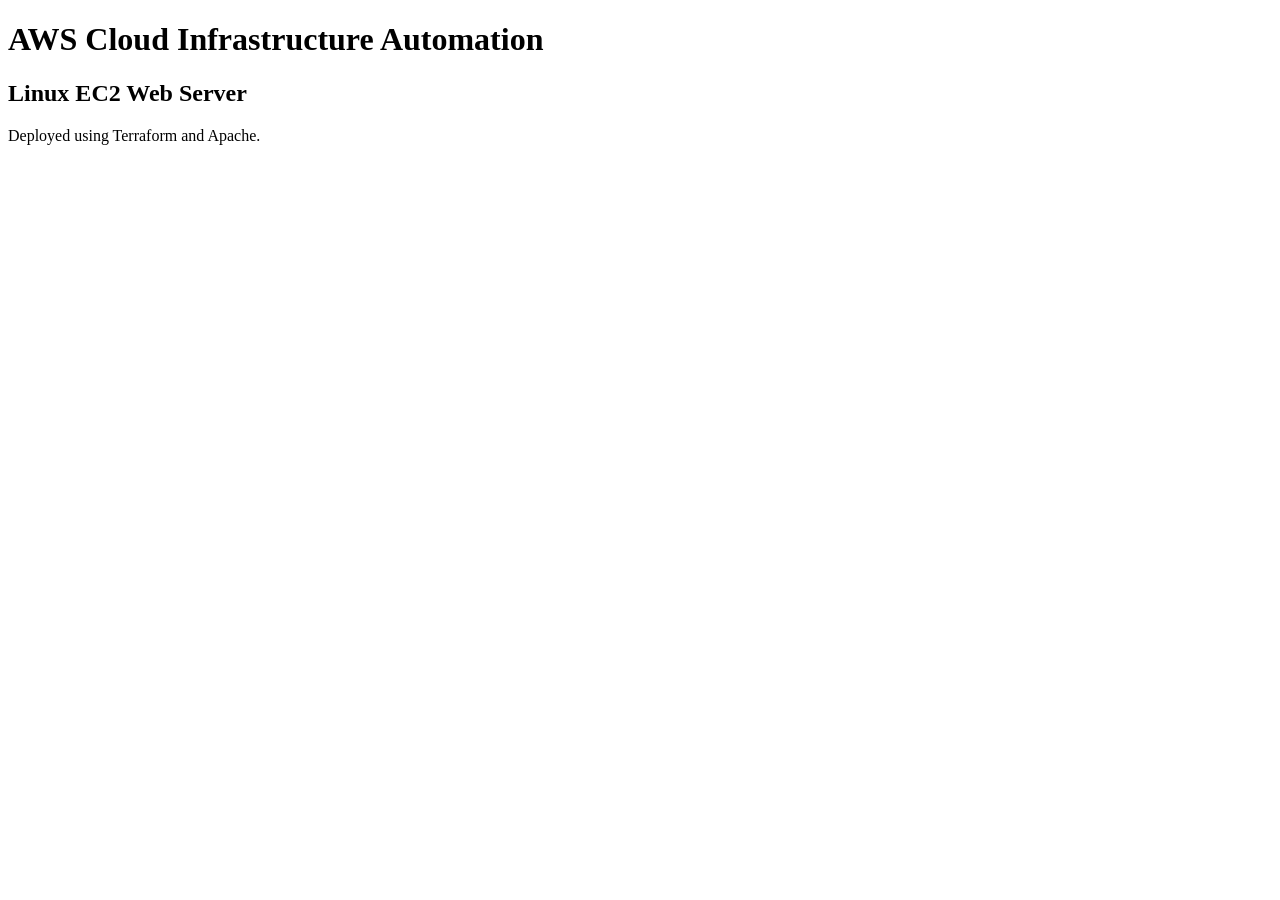
<file: project1-linux-ec2-webserver/index.html>
<!DOCTYPE html>
<html>
<head>
    <title>AWS Terraform Capstone</title>
</head>
<body>
    <h1>AWS Cloud Infrastructure Automation</h1>
    <h2>Linux EC2 Web Server</h2>
    <p>Deployed using Terraform and Apache.</p>
</body>
</html>
</file>
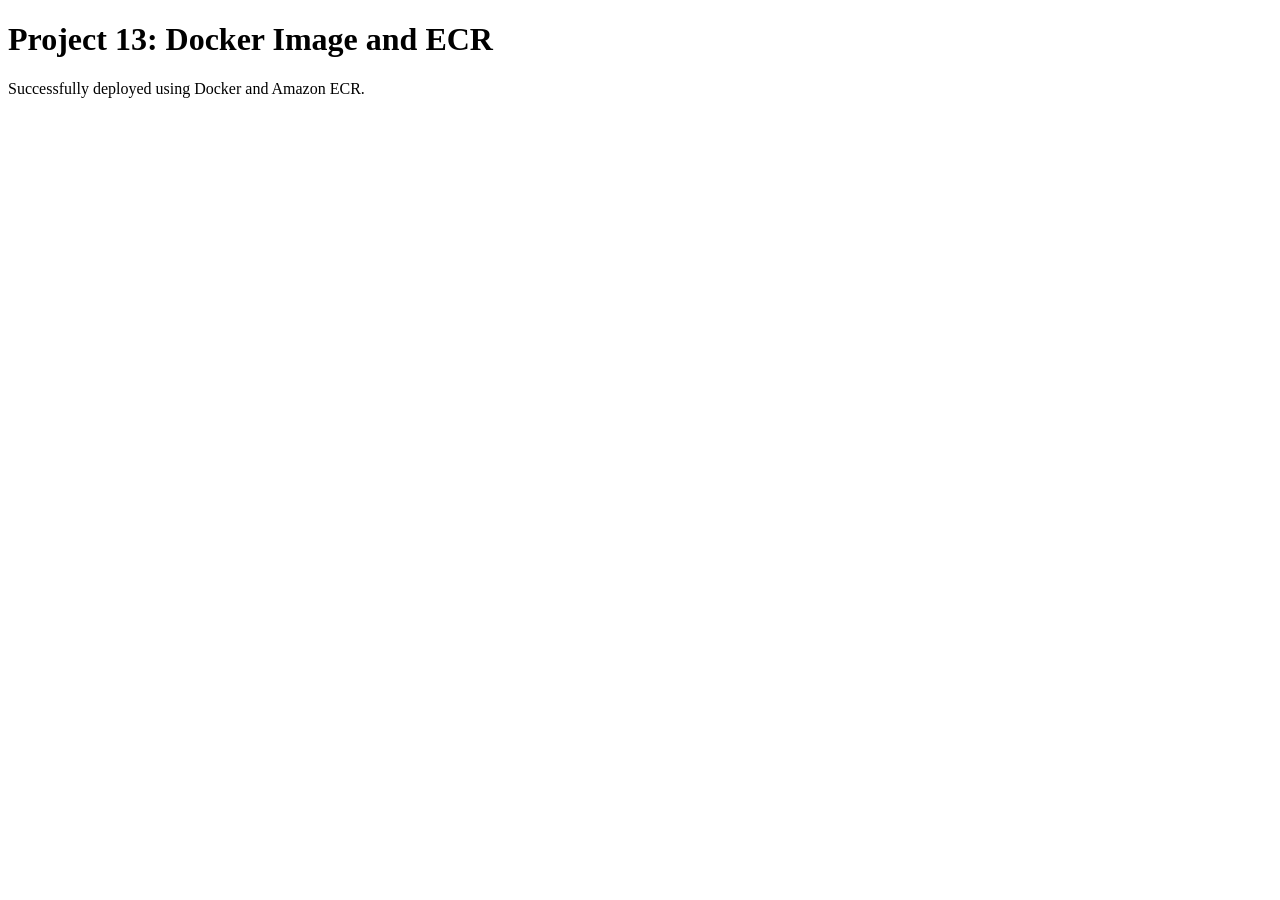
<file: project13-ecr/index.html>
<!DOCTYPE html>
<html>
<head>
    <title>Project 13 - ECR</title>
</head>
<body>
    <h1>Project 13: Docker Image and ECR</h1>
    <p>Successfully deployed using Docker and Amazon ECR.</p>
</body>
</html>
</file>
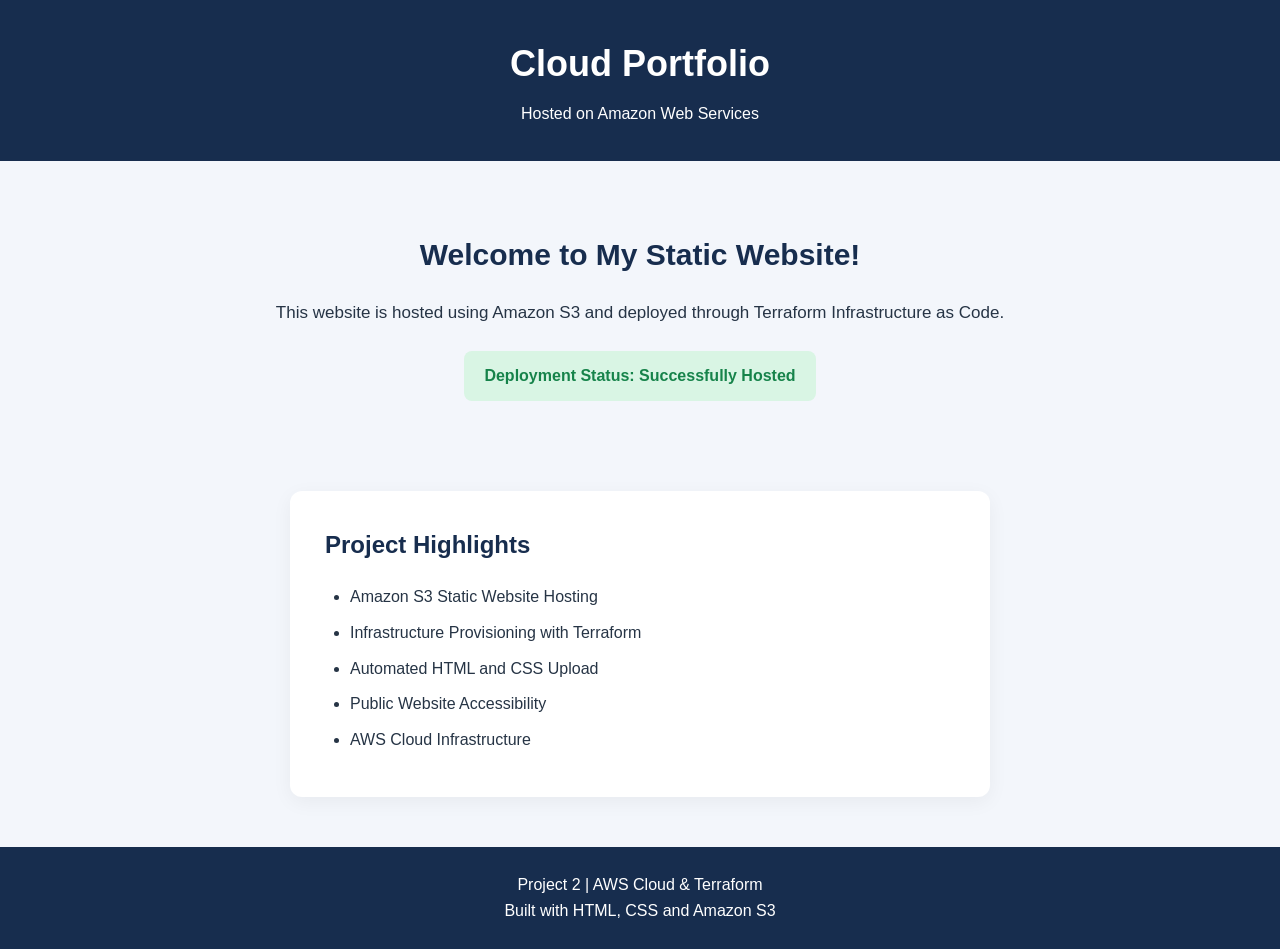
<file: project2-s3-static-website/website/index.html>
<!DOCTYPE html>
<html lang="en">
<head>
    <meta charset="UTF-8">
    <meta name="viewport" content="width=device-width, initial-scale=1.0">
    <title>Cloud Portfolio | AWS S3</title>
    <link rel="stylesheet" href="style.css">
</head>
<body>

    <header>
        <h1>Cloud Portfolio</h1>
        <p>Hosted on Amazon Web Services</p>
    </header>

    <main>
        <section class="hero">
            <h2>Welcome to My Static Website!</h2>
            <p>
                This website is hosted using Amazon S3
                and deployed through Terraform Infrastructure as Code.
            </p>
            <div class="status">
                Deployment Status: Successfully Hosted
            </div>
        </section>

        <section class="details">
            <h2>Project Highlights</h2>
            <ul>
                <li>Amazon S3 Static Website Hosting</li>
                <li>Infrastructure Provisioning with Terraform</li>
                <li>Automated HTML and CSS Upload</li>
                <li>Public Website Accessibility</li>
                <li>AWS Cloud Infrastructure</li>
            </ul>
        </section>
    </main>

    <footer>
        <p>Project 2 | AWS Cloud & Terraform</p>
        <p>Built with HTML, CSS and Amazon S3</p>
    </footer>

</body>
</html>
</file>
<file: project2-s3-static-website/website/style.css>
* {
    margin: 0;
    padding: 0;
    box-sizing: border-box;
}

body {
    font-family: Arial, sans-serif;
    background: #f3f6fb;
    color: #263445;
    line-height: 1.6;
}

header {
    background: #172d4e;
    color: white;
    text-align: center;
    padding: 35px 20px;
}

header h1 {
    font-size: 36px;
    margin-bottom: 8px;
}

.hero {
    text-align: center;
    padding: 70px 20px;
}

.hero h2 {
    font-size: 30px;
    margin-bottom: 20px;
    color: #172d4e;
}

.hero p {
    font-size: 17px;
}

.status {
    display: inline-block;
    margin-top: 25px;
    padding: 12px 20px;
    background: #d9f5e4;
    color: #16834a;
    border-radius: 8px;
    font-weight: bold;
}

.details {
    background: white;
    max-width: 700px;
    margin: 20px auto 50px;
    padding: 35px;
    border-radius: 12px;
    box-shadow: 0 5px 20px rgba(0,0,0,0.05);
}

.details h2 {
    margin-bottom: 20px;
    color: #172d4e;
}

.details ul {
    padding-left: 25px;
}

.details li {
    margin-bottom: 10px;
}

footer {
    background: #172d4e;
    color: white;
    text-align: center;
    padding: 25px;
}

@media (max-width: 600px) {
    header h1 {
        font-size: 28px;
    }

    .hero h2 {
        font-size: 24px;
    }

    .details {
        margin: 20px;
    }
}
</file>
